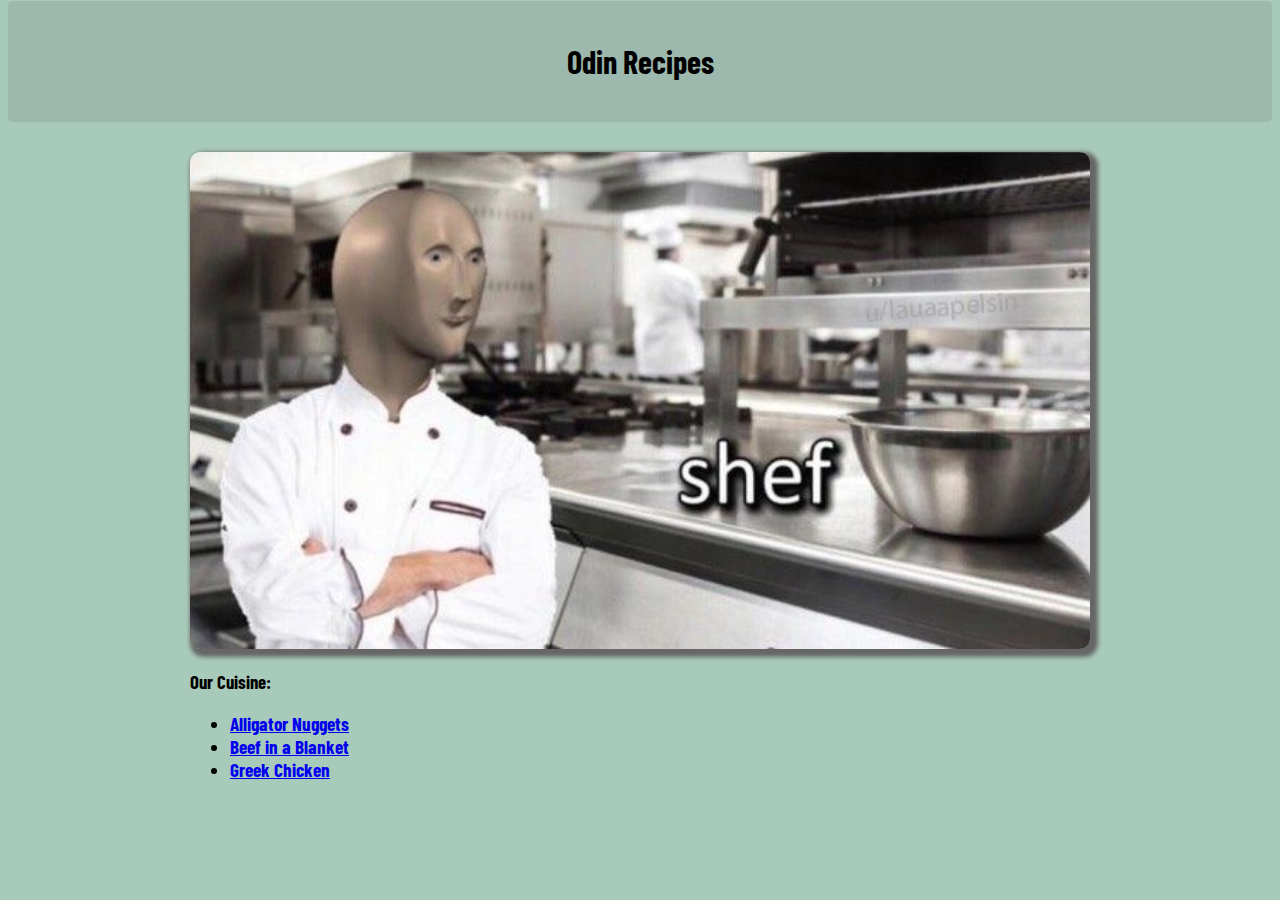
<file: index.html>
<!DOCTYPE html>
<html lang="en">
    <head>
        <meta charset="UTF-8">
        <meta name="viewport" content="width=device-width, initial-scale=1.0">
        <title>Odin Recipes</title>
        <link rel="stylesheet" href="styles.css">
        <link rel="preconnect" href="https://fonts.googleapis.com">
        <link rel="preconnect" href="https://fonts.gstatic.com" crossorigin>
        <link href="https://fonts.googleapis.com/css2?family=Barlow+Condensed&display=swap" rel="stylesheet">
    </head>
    <body>
        <header>
            <h1>Odin Recipes</h1>
        </header>
        <main>
            <img src="img/shef-landing-page.jpg" alt="Shef Meme">
            <h3>Our Cuisine:</h3>
            <div class="index-div">
                <ul>
                    <li><a href="recipes/Alligator_Nuggets.html">Alligator Nuggets</a></li>
                    <li><a href="recipes/Beef_in_a_Blanket.html">Beef in a Blanket</a></li>
                    <li><a href="recipes/Greek_Chicken.html">Greek Chicken</a></li>
                </ul>
            </div>
        </main>
    </body>
</html>
</file>
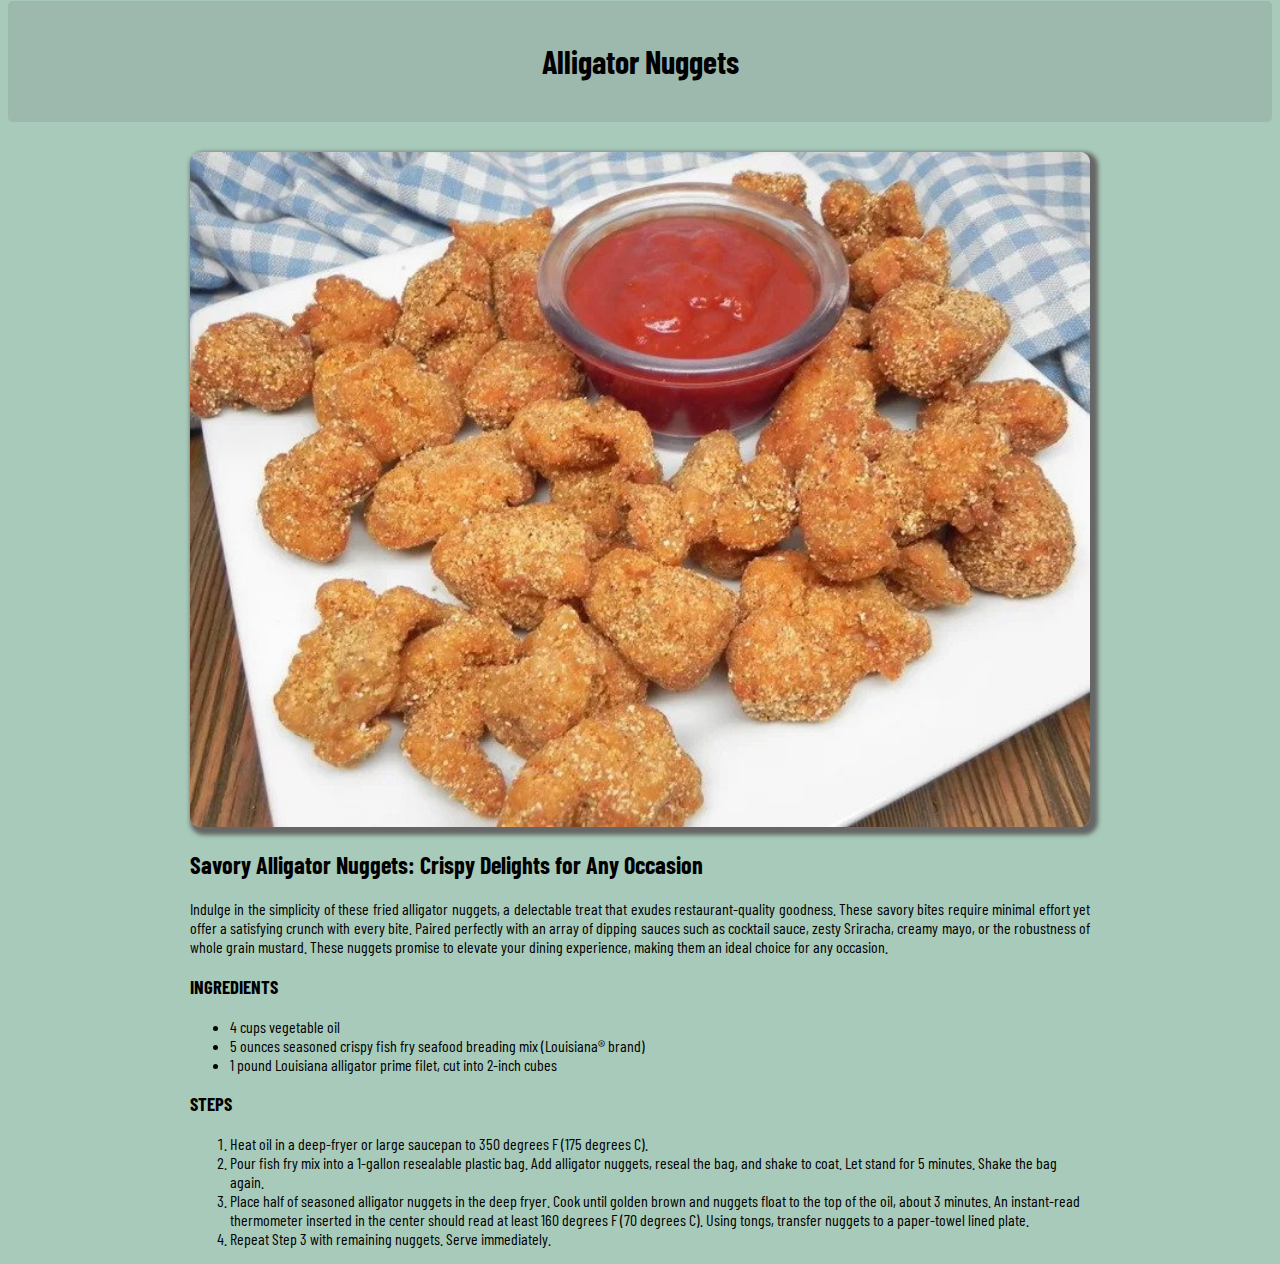
<file: recipes/Alligator_Nuggets.html>
<!DOCTYPE html>
<html lang="en">
    <head>
        <meta charset="UTF-8">
        <meta name="viewport" content="width=device-width, initial-scale=1.0">
        <title>Alligator Nuggets</title>
        <link rel="stylesheet" href="../styles.css">
        <link rel="preconnect" href="https://fonts.googleapis.com">
        <link rel="preconnect" href="https://fonts.gstatic.com" crossorigin>
        <link href="https://fonts.googleapis.com/css2?family=Barlow+Condensed&display=swap" rel="stylesheet">
    </head>
    <body>
        <header>
            <h1>Alligator Nuggets</h1>
        </header>
        <main>
            <img src="../img/Alligator_Nuggets.jpg" alt="Alligator Nuggets dish">
            <h2>Savory Alligator Nuggets: Crispy Delights for Any Occasion</h2>
            <p>Indulge in the simplicity of these fried alligator nuggets, a delectable treat that exudes restaurant-quality goodness. These savory bites require minimal effort yet offer a satisfying crunch with every bite. Paired perfectly with an array of dipping sauces such as cocktail sauce, zesty Sriracha, creamy mayo, or the robustness of whole grain mustard. These nuggets promise to elevate your dining experience, making them an ideal choice for any occasion.</p>
            <h3>INGREDIENTS</h3>
            <ul>
                <li>4 cups vegetable oil</li>
                <li>5 ounces seasoned crispy fish fry seafood breading mix (Louisiana® brand)</li>
                <li>1 pound Louisiana alligator prime filet, cut into 2-inch cubes</li>
            </ul>
            <h3>STEPS</h3>
            <ol>
                <li>Heat oil in a deep-fryer or large saucepan to 350 degrees F (175 degrees C).</li>
                <li>Pour fish fry mix into a 1-gallon resealable plastic bag. Add alligator nuggets, reseal the bag, and shake to coat. Let stand for 5 minutes. Shake the bag again.</li>
                <li>Place half of seasoned alligator nuggets in the deep fryer. Cook until golden brown and nuggets float to the top of the oil, about 3 minutes. An instant-read thermometer inserted in the center should read at least 160 degrees F (70 degrees C). Using tongs, transfer nuggets to a paper-towel lined plate.</li>
                <li>Repeat Step 3 with remaining nuggets. Serve immediately.</li>
            </ol>
        </main>
    </body>
</html>
</file>
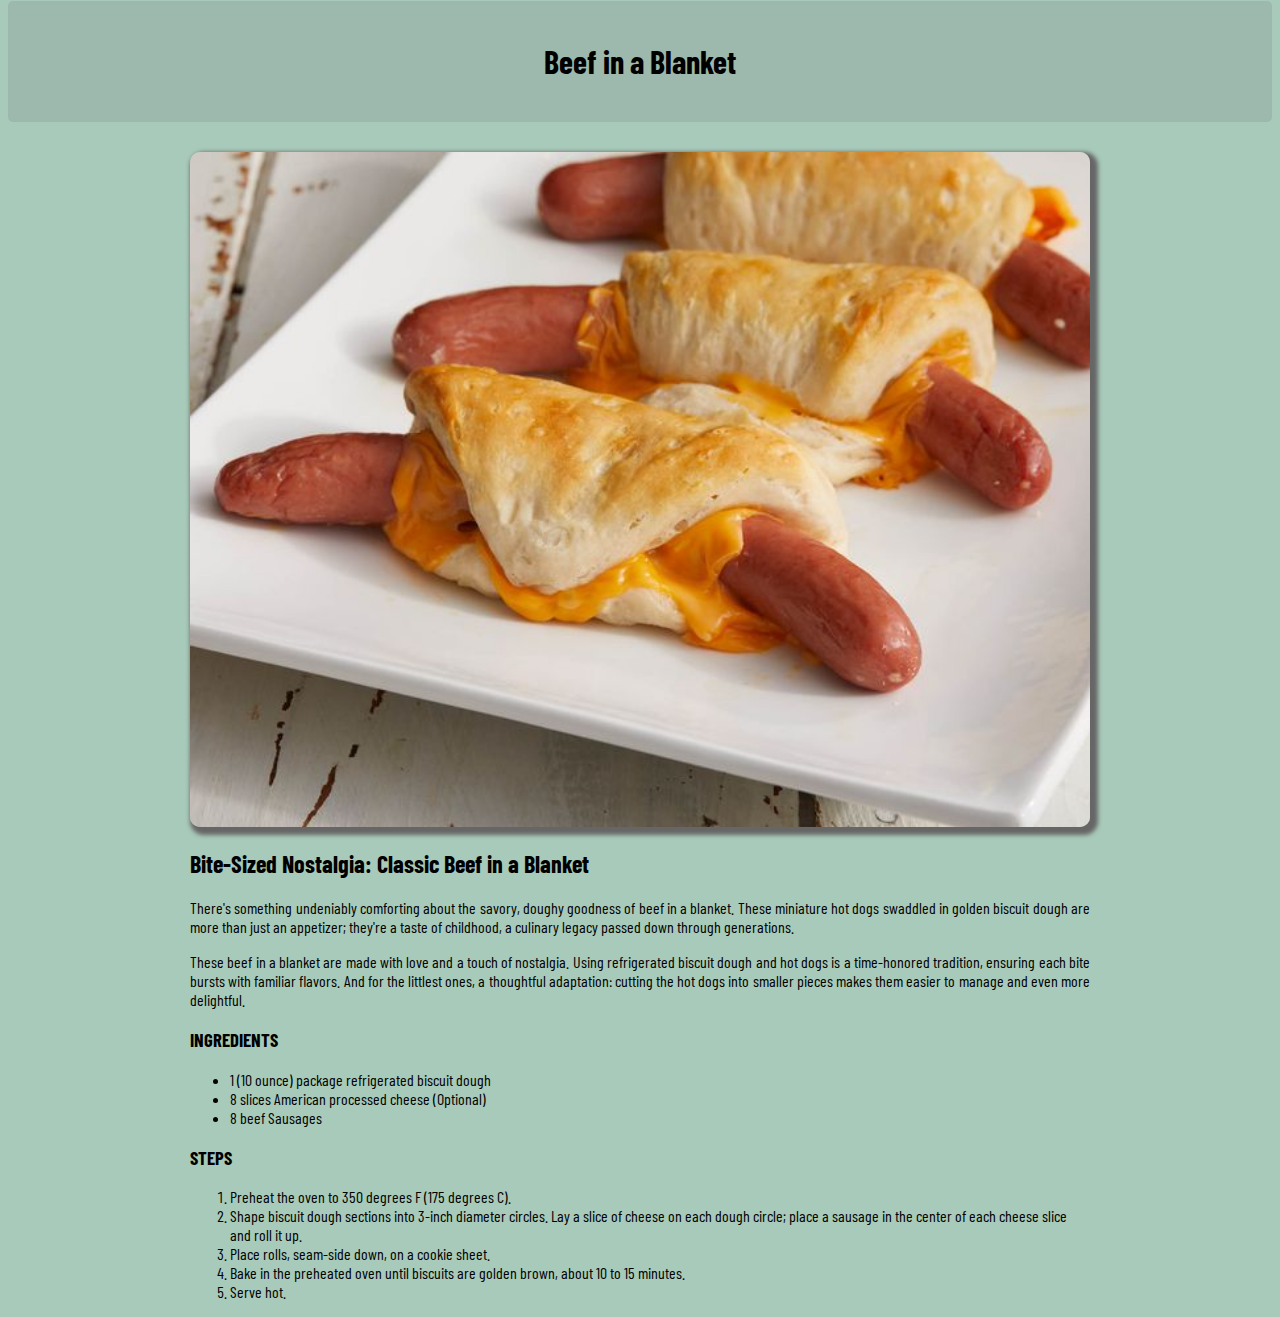
<file: recipes/Beef_in_a_Blanket.html>
<!DOCTYPE html>
<html lang="en">
    <head>
        <meta charset="UTF-8">
        <meta name="viewport" content="width=device-width, initial-scale=1.0">
        <title>Beef in a Blanket</title>
        <link rel="stylesheet" href="../styles.css">
        <link rel="preconnect" href="https://fonts.googleapis.com">
        <link rel="preconnect" href="https://fonts.gstatic.com" crossorigin>
        <link href="https://fonts.googleapis.com/css2?family=Barlow+Condensed&display=swap" rel="stylesheet">
    </head>
    <body>
        <header>
            <h1>Beef in a Blanket</h1>
        </header>
        <main>
            <img src="../img/Beef_in_a_Blanket.jpg" alt="Beef in a Blanket dish">
            <h2>Bite-Sized Nostalgia: Classic Beef in a Blanket</h2>
            <p>There's something undeniably comforting about the savory, doughy goodness of beef in a blanket. These miniature hot dogs swaddled in golden biscuit dough are more than just an appetizer; they're a taste of childhood, a culinary legacy passed down through generations.</p>
            <p>These beef in a blanket are made with love and a touch of nostalgia. Using refrigerated biscuit dough and hot dogs is a time-honored tradition, ensuring each bite bursts with familiar flavors. And for the littlest ones, a thoughtful adaptation: cutting the hot dogs into smaller pieces makes them easier to manage and even more delightful.</p>
            <h3>INGREDIENTS</h3>
            <ul>
                <li>1 (10 ounce) package refrigerated biscuit dough</li>
                <li>8 slices American processed cheese (Optional)</li>
                <li>8 beef Sausages</li>
            </ul>
            <h3>STEPS</h3>
            <ol>
                <li>Preheat the oven to 350 degrees F (175 degrees C).</li>
                <li>Shape biscuit dough sections into 3-inch diameter circles. Lay a slice of cheese on each dough circle; place a sausage in the center of each cheese slice and roll it up.</li>
                <li>Place rolls, seam-side down, on a cookie sheet.</li>
                <li>Bake in the preheated oven until biscuits are golden brown, about 10 to 15 minutes.</li>
                <li>Serve hot.</li>
            </ol>
        </main>
    </body>
</html>
</file>
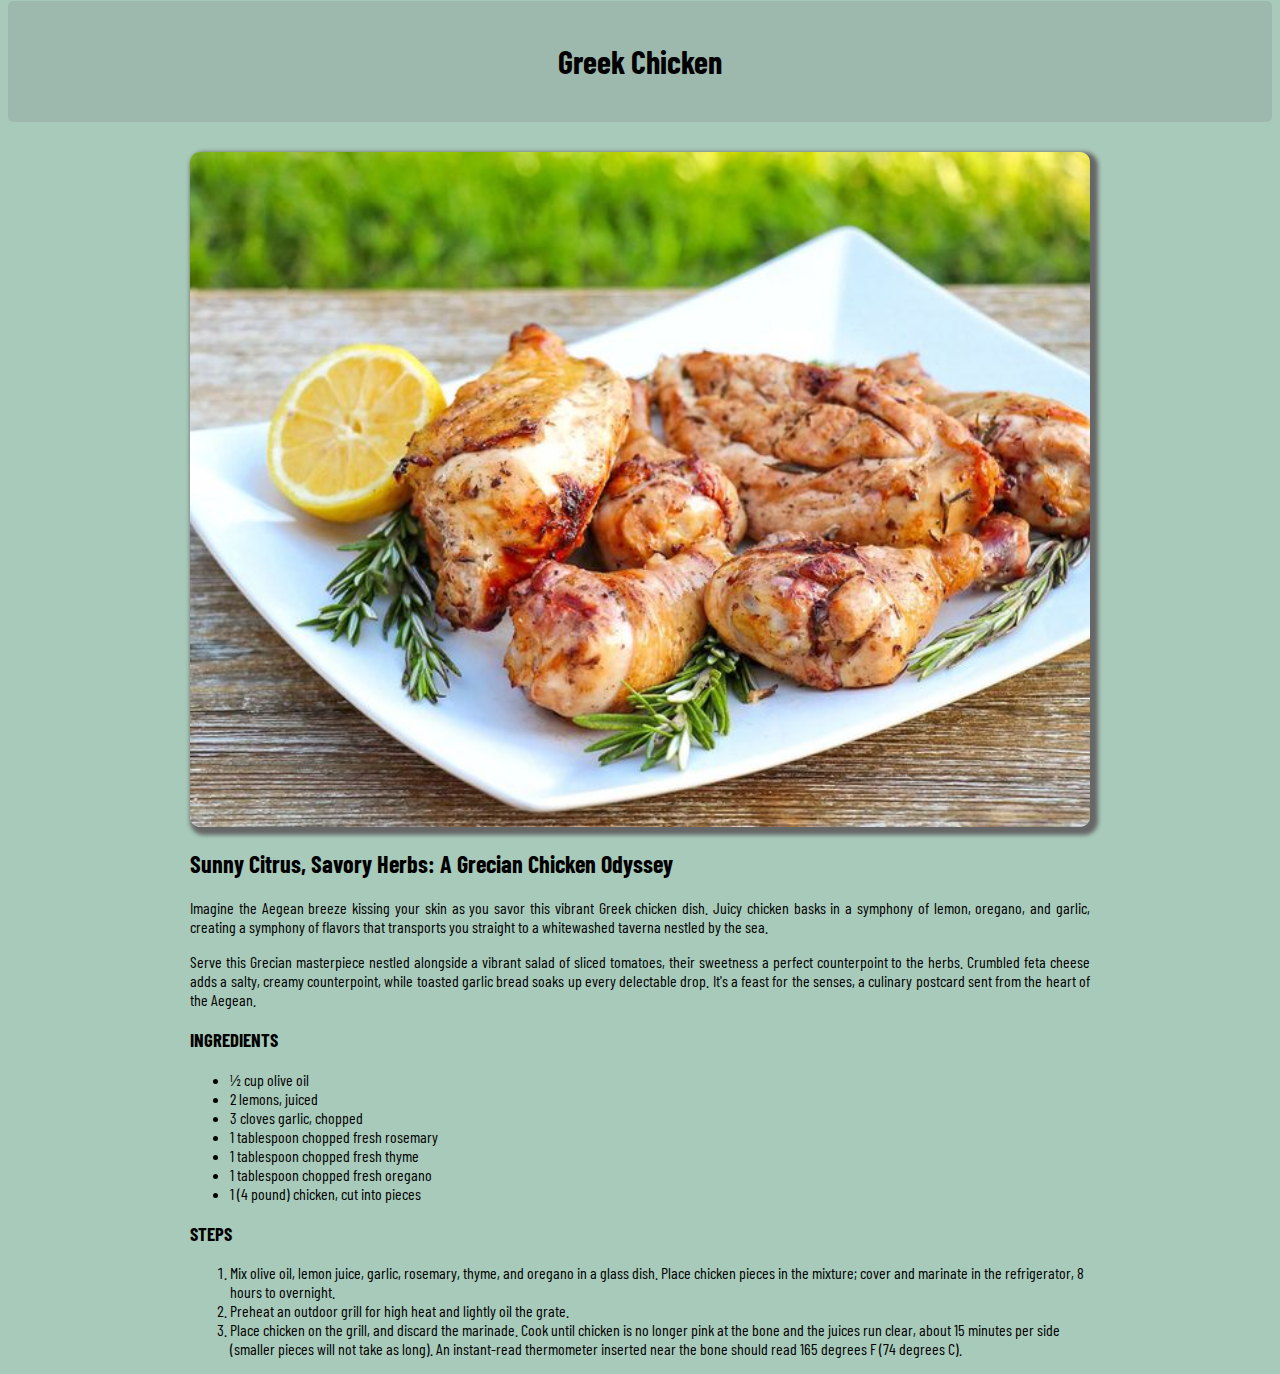
<file: recipes/Greek_Chicken.html>
<!DOCTYPE html>
<html lang="en">
    <head>
        <meta charset="UTF-8">
        <meta name="viewport" content="width=device-width, initial-scale=1.0">
        <title>Greek Chicken</title>
        <link rel="stylesheet" href="../styles.css">
        <link rel="preconnect" href="https://fonts.googleapis.com">
        <link rel="preconnect" href="https://fonts.gstatic.com" crossorigin>
        <link href="https://fonts.googleapis.com/css2?family=Barlow+Condensed&display=swap" rel="stylesheet">
    </head>
    <body>
        <header>
            <h1>Greek Chicken</h1>
        </header>
        <main>
            <img src="../img/Greek_Chicken.jpg" alt="Greek Chicken dish">
            <h2>Sunny Citrus, Savory Herbs: A Grecian Chicken Odyssey</h2>
            <p>Imagine the Aegean breeze kissing your skin as you savor this vibrant Greek chicken dish. Juicy chicken basks in a symphony of lemon, oregano, and garlic, creating a symphony of flavors that transports you straight to a whitewashed taverna nestled by the sea.</p>
            <p>Serve this Grecian masterpiece nestled alongside a vibrant salad of sliced tomatoes, their sweetness a perfect counterpoint to the herbs. Crumbled feta cheese adds a salty, creamy counterpoint, while toasted garlic bread soaks up every delectable drop. It's a feast for the senses, a culinary postcard sent from the heart of the Aegean.</p>
            <h3>INGREDIENTS</h3>
            <ul>
                <li>½ cup olive oil</li>
                <li>2 lemons, juiced</li>
                <li>3 cloves garlic, chopped</li>
                <li>1 tablespoon chopped fresh rosemary</li>
                <li>1 tablespoon chopped fresh thyme</li>
                <li>1 tablespoon chopped fresh oregano</li>
                <li>1 (4 pound) chicken, cut into pieces</li>
            </ul>
            <h3>STEPS</h3>
            <ol>
                <li>Mix olive oil, lemon juice, garlic, rosemary, thyme, and oregano in a glass dish. Place chicken pieces in the mixture; cover and marinate in the refrigerator, 8 hours to overnight.</li>
                <li>Preheat an outdoor grill for high heat and lightly oil the grate.</li>
                <li>Place chicken on the grill, and discard the marinade. Cook until chicken is no longer pink at the bone and the juices run clear, about 15 minutes per side (smaller pieces will not take as long). An instant-read thermometer inserted near the bone should read 165 degrees F (74 degrees C).</li>
            </ol>
        </main>
    </body>
</html>
</file>
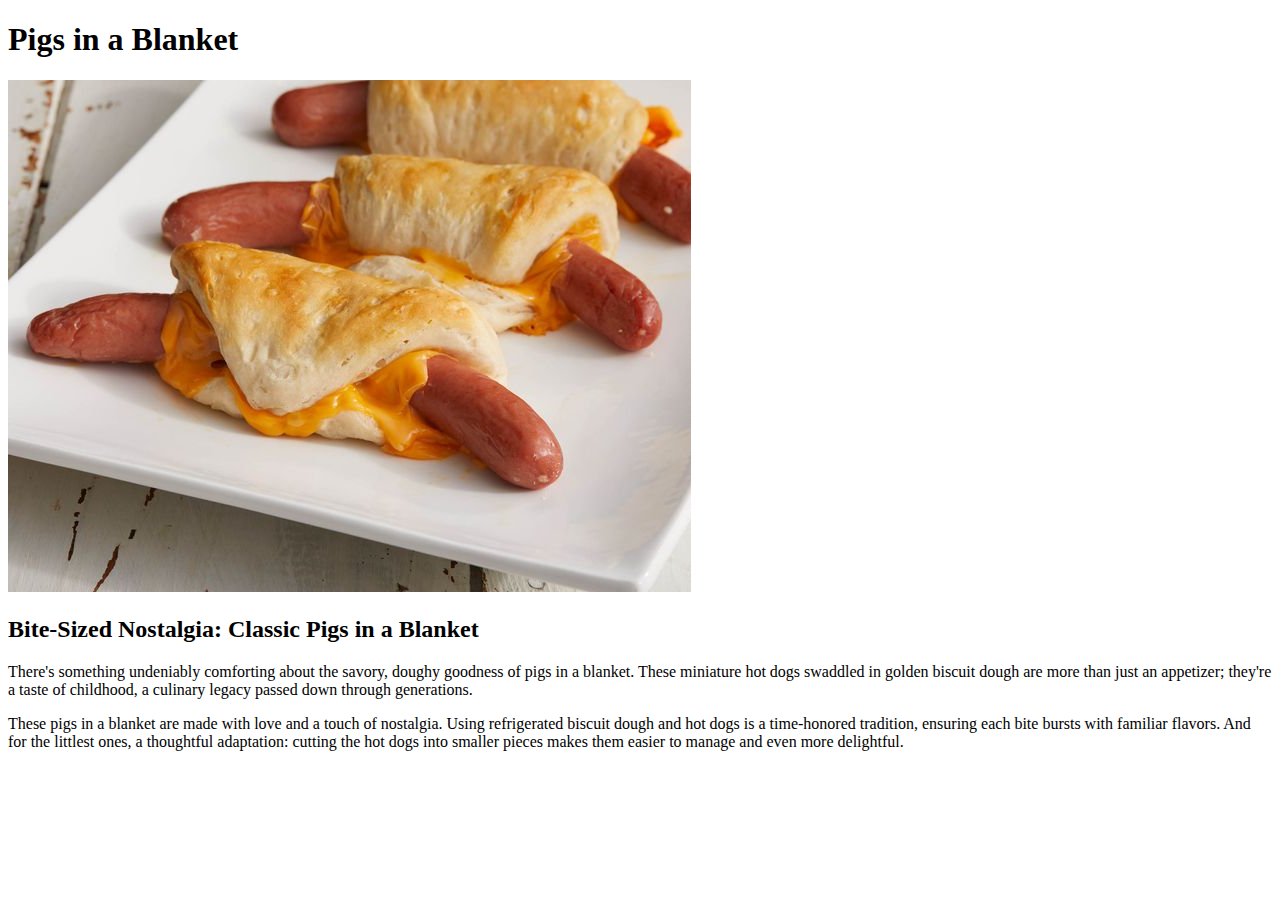
<file: recipes/Pigs_in_a_Blanket.html>
<!DOCTYPE html>
<html lang="en">
    <head>
        <meta charset="UTF-8">
        <meta name="viewport" content="width=device-width, initial-scale=1.0">
        <title>Pigs in a Blanket</title>
    </head>
    <body>
        <h1>Pigs in a Blanket</h1>
        <img src="../img/Pigs_in_a_Blanket.jpg" alt="Pigs in a Blanket dish">
        <h2>Bite-Sized Nostalgia: Classic Pigs in a Blanket</h2>
        <p>There's something undeniably comforting about the savory, doughy goodness of pigs in a blanket.
             These miniature hot dogs swaddled in golden biscuit dough are more than just an appetizer;
              they're a taste of childhood, a culinary legacy passed down through generations.</p>
        <p>These pigs in a blanket are made with love and a touch of nostalgia.
             Using refrigerated biscuit dough and hot dogs is a time-honored tradition, ensuring each bite bursts with familiar flavors.
              And for the littlest ones, a thoughtful adaptation: cutting the hot dogs into smaller pieces makes them easier to manage and even more delightful.</p>
    </body>
</html>
</file>
<file: styles.css>
body {
    background-color: #a8caba;
    font-family: 'Barlow Condensed', sans-serif;
}

header {
    background-color: #5d415722;
    border-radius: 5px;
    padding: 20px;
    margin-top: -7px;
    margin-bottom: 30px;
}

h1 {
    text-align: center;
}

main {
    width: 900px;
    margin: 0 auto;
}

p {
    text-align: justify;
}

img {
    border-radius: 10px;
    width: 900px;
    height: auto;
    box-shadow: 4px 4px 4px 4px hsl(0, 0%, 40%);
}

.index-div {
    font-size: larger;
    font-weight: bold;
}
</file>
